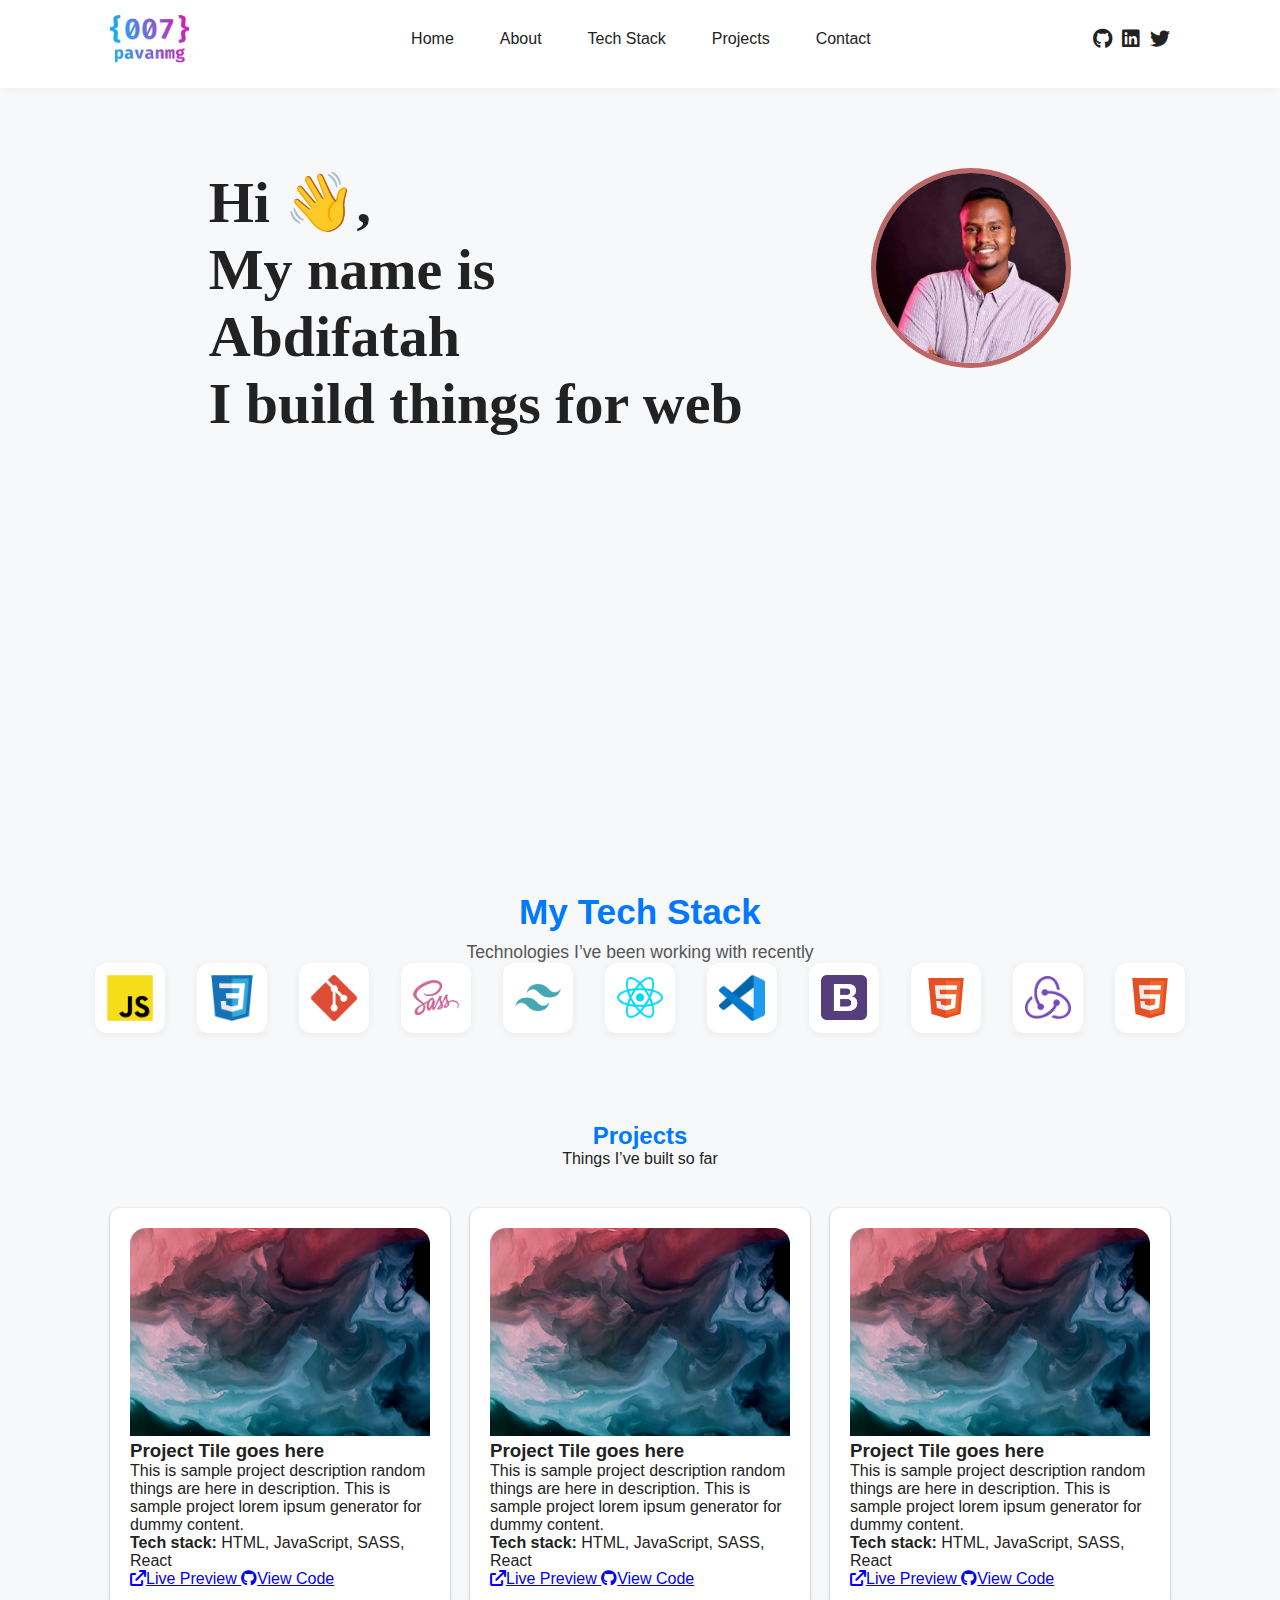
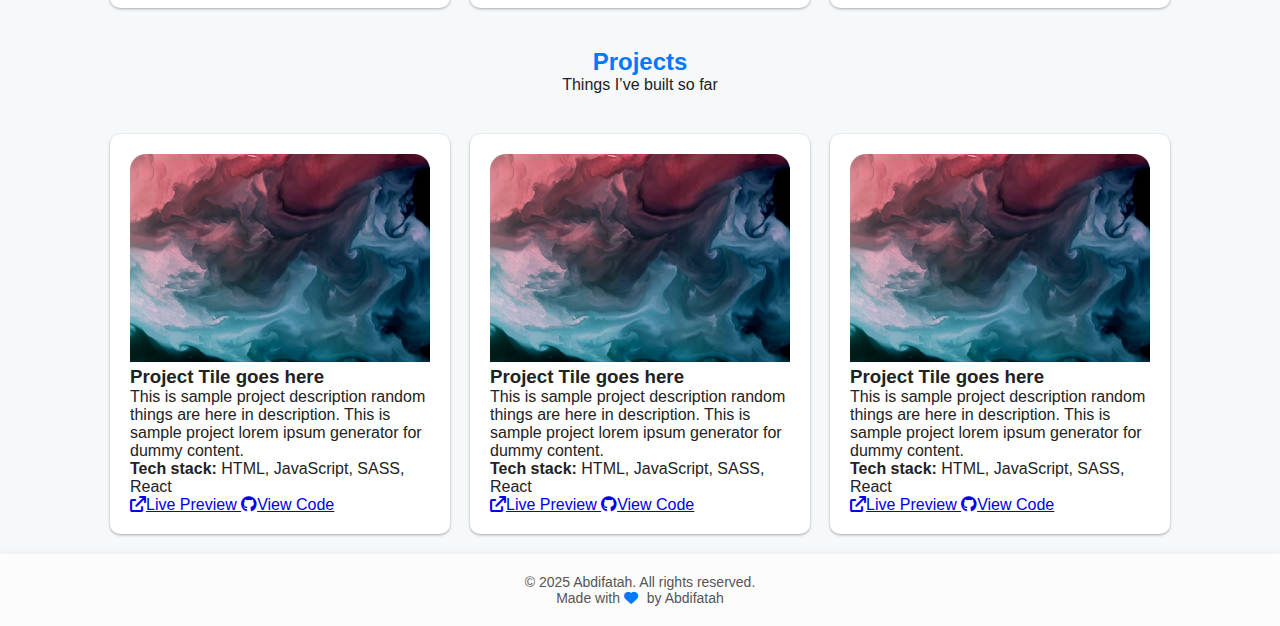
<file: index.html>
<!DOCTYPE html>
<html lang="en">
  <head>
    <meta charset="UTF-8" />
    <meta name="viewport" content="width=device-width, initial-scale=1.0" />
    <title>Abdifatah's portfolio</title>
    <link rel="stylesheet" href="style.css" />
    <link
      rel="stylesheet"
      href="https://cdnjs.cloudflare.com/ajax/libs/font-awesome/6.0.0-beta3/css/all.min.css"
    />
  </head>
  <style>
     body {
      font-family: 'Segoe UI', Arial, sans-serif;
      background: #f7f8fa;
      margin: 0;
      padding: 0;
      color: #222;
    }
    .container {
      max-width: 1100px;
      margin: auto;
      padding: 20px;
    }
    .header {
      text-align: center;
      margin-bottom: 40px;
    }
    .header h2 {
      color: #0078ff;
    }
    .projects-list {
      display: grid;
      grid-template-columns: repeat(auto-fill, minmax(300px, 1fr));
      gap: 20px;
    }
    .project {
      background-color: #fff;
      border-radius: 10px;
      box-shadow: rgba(60, 64, 67, 0.3) 0px 1px 3px,
        rgba(60, 64, 67, 0.15) 0px 1px 2px;
      padding: 20px;
    }
    .project img {
      width: 100%;
      height: auto;
    }
    .tech-stack-section {
      text-align: center;
      margin: 48px 0 24px 0;
      height: 200px;
      display: flex;
      flex-direction: column;
      align-items: center;
      justify-content: center;
    }
    .tech-stack-section h2 {
      font-size: 2.2rem;
      margin-bottom: 10px;
      color: #0078ff;
    }
    .tech-stack-section p {
      color: #555;
      font-size: 1.1rem;
    }
    .tech-stack-logos {
      display: flex;
      flex-wrap: wrap;
      justify-content: center;
      gap: 32px;
      margin-bottom: 32px;
    }
    .tech-stack-logos img {
      width: 70px;
      height: 70px;
      object-fit: contain;
      background: #fff;
      border-radius: 12px;
      box-shadow: 0 2px 8px rgba(0, 0, 0, 0.06);
      padding: 12px;
      transition: transform 0.2s;
    }
    .tech-stack-logos img:hover {
      transform: translateY(-6px) scale(1.08);
      box-shadow: 0 6px 18px rgba(0, 120, 255, 0.08);
    }
    @media (max-width: 700px) {
      nav {
        flex-direction: column;
        gap: 10px;
      }
      .tech-stack-logos {
        gap: 18px;
      }
    }
  </style>
  <body>
    <header>
      <nav>
        <img src="images/logo 1.png" alt="Logo" />
        <ul>
          <li><a href="index.html">Home</a></li>
          <li><a href="about.html">About</a></li>
          <li><a href="techstack.html">Tech Stack</a></li>
          <li><a href="projects.html">Projects</a></li>
          <li><a href="contact.html">Contact</a></li>
        </ul>
        <div class="social-icons">
          <a href="https://github.com/" target="_blank" aria-label="GitHub"
            ><i class="fab fa-github"></i
          ></a>
          <a href="https://linkedin.com/" target="_blank" aria-label="LinkedIn"
            ><i class="fab fa-linkedin"></i
          ></a>
          <a href="https://twitter.com/" target="_blank" aria-label="Twitter"
            ><i class="fab fa-twitter"></i
          ></a>
        </div>
      </nav>
    </header>
    <div class="hero-section">
      <h2 id="hero-text">
        Hi 👋,<br />
        My name is <br />Abdifatah<br />
        I build things for web
      </h2>
      <div><img src="images/profile.jpg" alt="" /></div>
    </div>
    <section class="tech-stack-section">
      <h2>My Tech Stack</h2>
      <p>Technologies I’ve been working with recently</p>

      <div class="tech-stack-logos">
        <img src="images/Frame-1.png" alt="Tech 1" />
        <img src="images/Frame-2.png" alt="Tech 2" />
        <img src="images/Frame-3.png" alt="Tech 3" />
        <img src="images/Frame-4.png" alt="Tech 4" />
        <img src="images/Frame-5.png" alt="Tech 5" />
        <img src="images/Frame-6.png" alt="Tech 6" />
        <img src="images/Frame-8.png" alt="Tech 7" />
        <img src="images/Frame-9.png" alt="Tech 8" />
        <img src="images/frame-10.svg" alt="Tech 9" />
        <img src="images/Frame-11.png" alt="Tech 10" />
        <img src="images/Farme-12.svg" alt="Tech 11" />

    
      </div>
    </section>
    <div class="container">
      <div class="header">
        <h2>Projects</h2>
        <p>Things I’ve built so far</p>
      </div>
      <div class="projects-list">
        <div class="project">
          <img src="images/Rectangle 4.png" alt="Project Image" />
          <h3>Project Tile goes here</h3>
          <p>
            This is sample project description random things are here in
            description. This is sample project lorem ipsum generator for dummy
            content.
          </p>
          <p><strong>Tech stack:</strong> HTML, JavaScript, SASS, React</p>
          <div>
            <a href="#" target="_blank">
              <i class="fa-solid fa-arrow-up-right-from-square"></i>Live Preview
            </a>
            <a href="#" target="_blank">
              <i class="fa-brands fa-github"></i>View Code
            </a>
          </div>
        </div>
        <div class="project">
          <img src="images/Rectangle 4.png" alt="Project Image" />
          <h3>Project Tile goes here</h3>
          <p>
            This is sample project description random things are here in
            description. This is sample project lorem ipsum generator for dummy
            content.
          </p>
          <p><strong>Tech stack:</strong> HTML, JavaScript, SASS, React</p>
          <div>
            <a href="#" target="_blank">
              <i class="fa-solid fa-arrow-up-right-from-square"></i>Live Preview
            </a>
            <a href="#" target="_blank">
              <i class="fa-brands fa-github"></i>View Code
            </a>
          </div>
        </div>
        <div class="project">
          <img src="images/Rectangle 4.png" alt="Project Image" />
          <h3>Project Tile goes here</h3>
          <p>
            This is sample project description random things are here in
            description. This is sample project lorem ipsum generator for dummy
            content.
          </p>
          <p><strong>Tech stack:</strong> HTML, JavaScript, SASS, React</p>
          <div>
            <a href="#" target="_blank">
              <i class="fa-solid fa-arrow-up-right-from-square"></i>Live Preview
            </a>
            <a href="#" target="_blank">
              <i class="fa-brands fa-github"></i>View Code
            </a>
          </div>
        </div>
      </div>
    </div>
    <div class="container">
      <div class="header">
        <h2>Projects</h2>
        <p>Things I’ve built so far</p>
      </div>
      <div class="projects-list">
        <div class="project">
          <img src="images/Rectangle 4.png" alt="Project Image" />
          <h3>Project Tile goes here</h3>
          <p>
            This is sample project description random things are here in
            description. This is sample project lorem ipsum generator for dummy
            content.
          </p>
          <p><strong>Tech stack:</strong> HTML, JavaScript, SASS, React</p>
          <div>
            <a href="#" target="_blank">
              <i class="fa-solid fa-arrow-up-right-from-square"></i>Live Preview
            </a>
            <a href="#" target="_blank">
              <i class="fa-brands fa-github"></i>View Code
            </a>
          </div>
        </div>
        <div class="project">
          <img src="images/Rectangle 4.png" alt="Project Image" />
          <h3>Project Tile goes here</h3>
          <p>
            This is sample project description random things are here in
            description. This is sample project lorem ipsum generator for dummy
            content.
          </p>
          <p><strong>Tech stack:</strong> HTML, JavaScript, SASS, React</p>
          <div>
            <a href="#" target="_blank">
              <i class="fa-solid fa-arrow-up-right-from-square"></i>Live Preview
            </a>
            <a href="#" target="_blank">
              <i class="fa-brands fa-github"></i>View Code
            </a>
          </div>
        </div>
        <div class="project">
          <img src="images/Rectangle 4.png" alt="Project Image" />
          <h3>Project Tile goes here</h3>
          <p>
            This is sample project description random things are here in
            description. This is sample project lorem ipsum generator for dummy
            content.
          </p>
          <p><strong>Tech stack:</strong> HTML, JavaScript, SASS, React</p>
          <div>
            <a href="#" target="_blank">
              <i class="fa-solid fa-arrow-up-right-from-square"></i>Live Preview
            </a>
            <a href="#" target="_blank">
              <i class="fa-brands fa-github"></i>View Code
            </a>
          </div>
        </div>
      </div>
    </div>
    <footer>
      <p>&copy; 2025 Abdifatah. All rights reserved.</p>
      <p>
        Made with <i class="fas fa-heart"></i> by Abdifatah
      </p>
  </body>
</html>
</file>
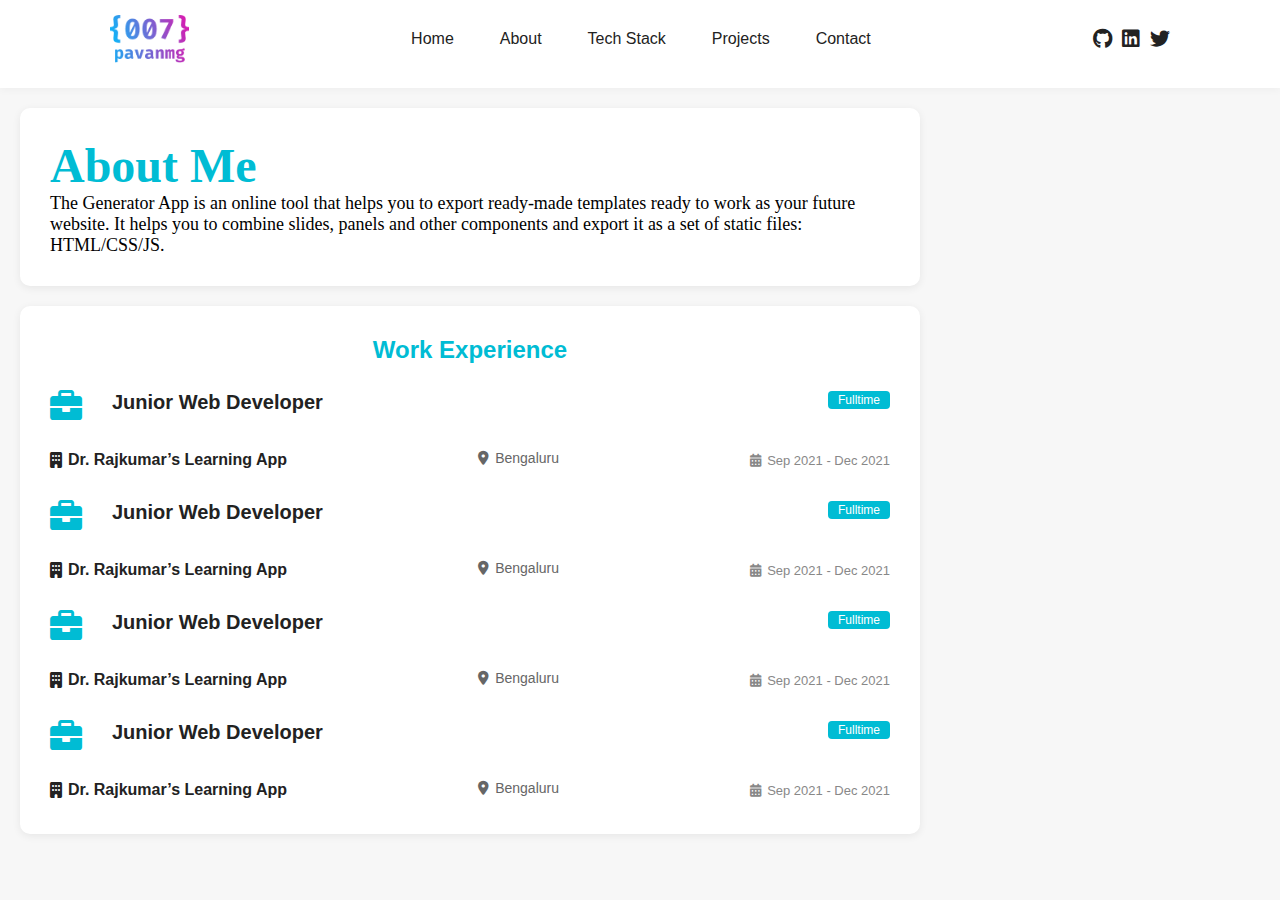
<file: about.html>
<!DOCTYPE html>
<html lang="en">
  <head>
    <meta charset="UTF-8" />
    <meta name="viewport" content="width=device-width, initial-scale=1.0" />
    <title>About me</title>
    <link rel="stylesheet" href="style.css" />
    <link
      rel="stylesheet"
      href="https://cdnjs.cloudflare.com/ajax/libs/font-awesome/6.0.0-beta3/css/all.min.css"
    />
    <style>
      body {
        font-family: Arial, sans-serif;
        margin: 0;
        background: #f7f7f7;
        color: #222;
      }

      .about-me {
        background: #fff;
        max-width: 900px;
        margin: 20px;
        padding: 30px;
        border-radius: 10px;
        box-shadow: 0 2px 8px rgba(0, 0, 0, 0.07);
        text-align: left;
      }
      .about-me h2 {
        margin-top: 0;
        color: #00bcd4;
      }
      .work-section {
        background: #fff;
        max-width: 900px;
        margin: 20px;
        padding: 30px;
        border-radius: 10px;
        box-shadow: 0 2px 8px rgba(0, 0, 0, 0.07);
      }
      .work-section h2 {
        color: #00bcd4;
        margin-top: 0;
        text-align: center;
      }
      .work-experience {
        display: flex;
        align-items: center;
        gap: 20px;

        padding: 20px 0;
      }
      .work-experience:last-child {
        border-bottom: none;
      }
      .work-icon {
        font-size: 32px;
        color: #00bcd4;
        margin-right: 10px;
        margin-top: 5px;
      }
      .work-details {
        display: flex;
        justify-content: space-between;
        flex-grow: 1;
        flex-direction: row;
      }
      .work-details h3 {
        margin: 0 0 5px 0;
        font-size: 20px;
      }
      .work-details .job-type {
        background: #00bcd4;
        color: #fff;
        border: none;
        border-radius: 4px;
        padding: 2px 10px;
        font-size: 12px;
        margin-bottom: 10px;
      }
      .work-details .company {
        font-weight: bold;
        margin: 5px 0;
        display: flex;
        align-items: center;
        gap: 6px;
      }
      .work-details .location {
        color: #666;
        font-size: 14px;
        margin-bottom: 4px;
        display: flex;
        align-items: center;
        gap: 6px;
      }
      .work-details .date {
        color: #888;
        font-size: 13px;
        display: flex;
        align-items: center;
        gap: 6px;
      }
      @media (max-width: 600px) {
        nav {
          flex-direction: column;
          align-items: flex-start;
        }
        .work-section,
        .about-me {
          padding: 15px;
        }
        .work-experience {
          flex-direction: column;
          gap: 10px;
        }
      }
    </style>
  </head>
  <body>
    <header>
      <nav>
        <img src="images/logo 1.png" alt="Logo" />
        <ul>
          <li><a href="home.html">Home</a></li>
          <li><a href="about.html">About</a></li>
          <li><a href="techstack.html">Tech Stack</a></li>
          <li><a href="projects.html">Projects</a></li>
          <li><a href="contact.html">Contact</a></li>
        </ul>
        <div class="social-icons">
          <a href="https://github.com/" target="_blank" aria-label="GitHub"
            ><i class="fab fa-github"></i
          ></a>
          <a href="https://linkedin.com/" target="_blank" aria-label="LinkedIn"
            ><i class="fab fa-linkedin"></i
          ></a>
          <a href="https://twitter.com/" target="_blank" aria-label="Twitter"
            ><i class="fab fa-twitter"></i
          ></a>
        </div>
      </nav>
    </header>
    <div class="about-me">
      <h2>About Me</h2>
      <p>
        The Generator App is an online tool that helps you to export ready-made
        templates ready to work as your future website. It helps you to combine
        slides, panels and other components and export it as a set of static
        files: HTML/CSS/JS.
      </p>
    </div>

    <div class="work-section">
      <h2>Work Experience</h2>
      <div class="work-experience">
        <span class="work-icon"><i class="fas fa-briefcase"></i></span>
        <div class="work-details">
          <h3>Junior Web Developer</h3>
          <button class="job-type">Fulltime</button>
        </div>
      </div>
      <div class="work-details">
        <div class="company">
          <i class="fas fa-building"></i> Dr. Rajkumar’s Learning App
        </div>
        <div class="location">
          <i class="fas fa-map-marker-alt"></i> Bengaluru
        </div>
        <div class="date">
          <i class="fas fa-calendar-alt"></i> Sep 2021 - Dec 2021
        </div>
      </div>
      <div class="work-experience">
        <span class="work-icon"><i class="fas fa-briefcase"></i></span>
        <div class="work-details">
          <h3>Junior Web Developer</h3>
          <button class="job-type">Fulltime</button>
        </div>
      </div>
      <div class="work-details">
        <div class="company">
          <i class="fas fa-building"></i> Dr. Rajkumar’s Learning App
        </div>
        <div class="location">
          <i class="fas fa-map-marker-alt"></i> Bengaluru
        </div>
        <div class="date">
          <i class="fas fa-calendar-alt"></i> Sep 2021 - Dec 2021
        </div>
      </div>
      <div class="work-experience">
        <span class="work-icon"><i class="fas fa-briefcase"></i></span>
        <div class="work-details">
          <h3>Junior Web Developer</h3>
          <button class="job-type">Fulltime</button>
        </div>
      </div>
      <div class="work-details">
        <div class="company">
          <i class="fas fa-building"></i> Dr. Rajkumar’s Learning App
        </div>
        <div class="location">
          <i class="fas fa-map-marker-alt"></i> Bengaluru
        </div>
        <div class="date">
          <i class="fas fa-calendar-alt"></i> Sep 2021 - Dec 2021
        </div>
      </div>
      <div class="work-experience">
        <span class="work-icon"><i class="fas fa-briefcase"></i></span>
        <div class="work-details">
          <h3>Junior Web Developer</h3>
          <button class="job-type">Fulltime</button>
        </div>
      </div>
      <div class="work-details">
        <div class="company">
          <i class="fas fa-building"></i> Dr. Rajkumar’s Learning App
        </div>
        <div class="location">
          <i class="fas fa-map-marker-alt"></i> Bengaluru
        </div>
        <div class="date">
          <i class="fas fa-calendar-alt"></i> Sep 2021 - Dec 2021
        </div>
      </div>
    </div>
  </body>
</html>
</file>
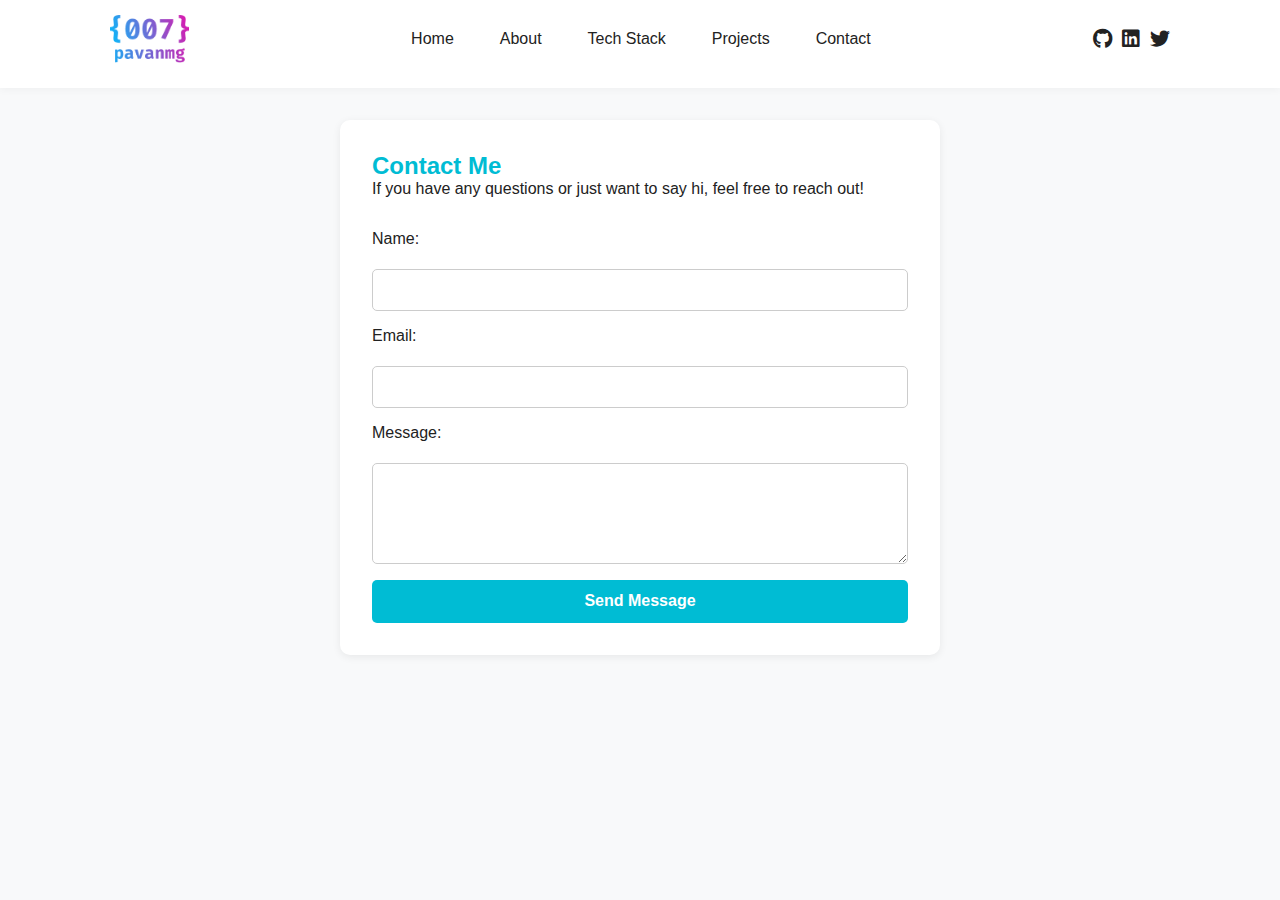
<file: contact.html>
<!DOCTYPE html>
<html lang="en">
  <head>
    <meta charset="UTF-8" />
    <meta name="viewport" content="width=device-width, initial-scale=1.0" />
    <title>Contact | Portfolio</title>
    <link rel="stylesheet" href="style.css" />
    <link
      rel="stylesheet"
      href="https://cdnjs.cloudflare.com/ajax/libs/font-awesome/6.4.2/css/all.min.css"
    />
    <style>
      body {
        font-family: Arial, sans-serif;
        margin: 0;
        background: #f8f9fa;
        color: #222;
      }

      main {
        max-width: 600px;
        margin: 2rem auto;
        background: #fff;
        padding: 2rem;
        border-radius: 10px;
        box-shadow: 0 2px 8px rgba(0, 0, 0, 0.07);
      }
      .contact-section h2 {
        margin-top: 0;
        color: #00bcd4;
      }
      .contact-section p {
        margin-bottom: 2rem;
      }
      form {
        display: flex;
        flex-direction: column;
        gap: 1rem;
      }
      label {
        font-weight: 500;
        margin-bottom: 0.3rem;
      }
      input,
      textarea {
        padding: 0.7rem;
        border: 1px solid #ccc;
        border-radius: 5px;
        font-size: 1rem;
        resize: vertical;
      }
      button[type='submit'] {
        background: #00bcd4;
        color: #fff;
        border: none;
        padding: 0.8rem 1.5rem;
        border-radius: 5px;
        font-size: 1rem;
        font-weight: 600;
        cursor: pointer;
        transition: background 0.2s;
      }
      button[type='submit']:hover {
        background: #0097a7;
      }
      @media (max-width: 700px) {
        nav {
          flex-direction: column;
          gap: 1rem;
        }
        main {
          margin: 1rem;
          padding: 1rem;
        }
      }
    </style>
  </head>
  <body>
    <header>
      <nav>
        <img src="images/logo 1.png" alt="Logo" />
        <ul>
          <li><a href="index.html">Home</a></li>
          <li><a href="about.html">About</a></li>
          <li><a href="techstack.html">Tech Stack</a></li>
          <li><a href="projects.html">Projects</a></li>
          <li><a href="contact.html">Contact</a></li>
        </ul>
        <div class="social-icons">
          <a href="https://github.com/" target="_blank" aria-label="GitHub">
            <i class="fab fa-github"></i>
          </a>
          <a href="https://linkedin.com/" target="_blank" aria-label="LinkedIn">
            <i class="fab fa-linkedin"></i>
          </a>
          <a href="https://twitter.com/" target="_blank" aria-label="Twitter">
            <i class="fab fa-twitter"></i>
          </a>
        </div>
      </nav>
    </header>

    <main>
      <section class="contact-section">
        <h2>Contact Me</h2>
        <p>
          If you have any questions or just want to say hi, feel free to reach
          out!
        </p>
        <form action="#" method="post">
          <label for="name">Name:</label>
          <input type="text" id="name" name="name" required />

          <label for="email">Email:</label>
          <input type="email" id="email" name="email" required />

          <label for="message">Message:</label>
          <textarea id="message" name="message" rows="4" required></textarea>

          <button type="submit">Send Message</button>
        </form>
      </section>
    </main>
  </body>
</html>
</file>
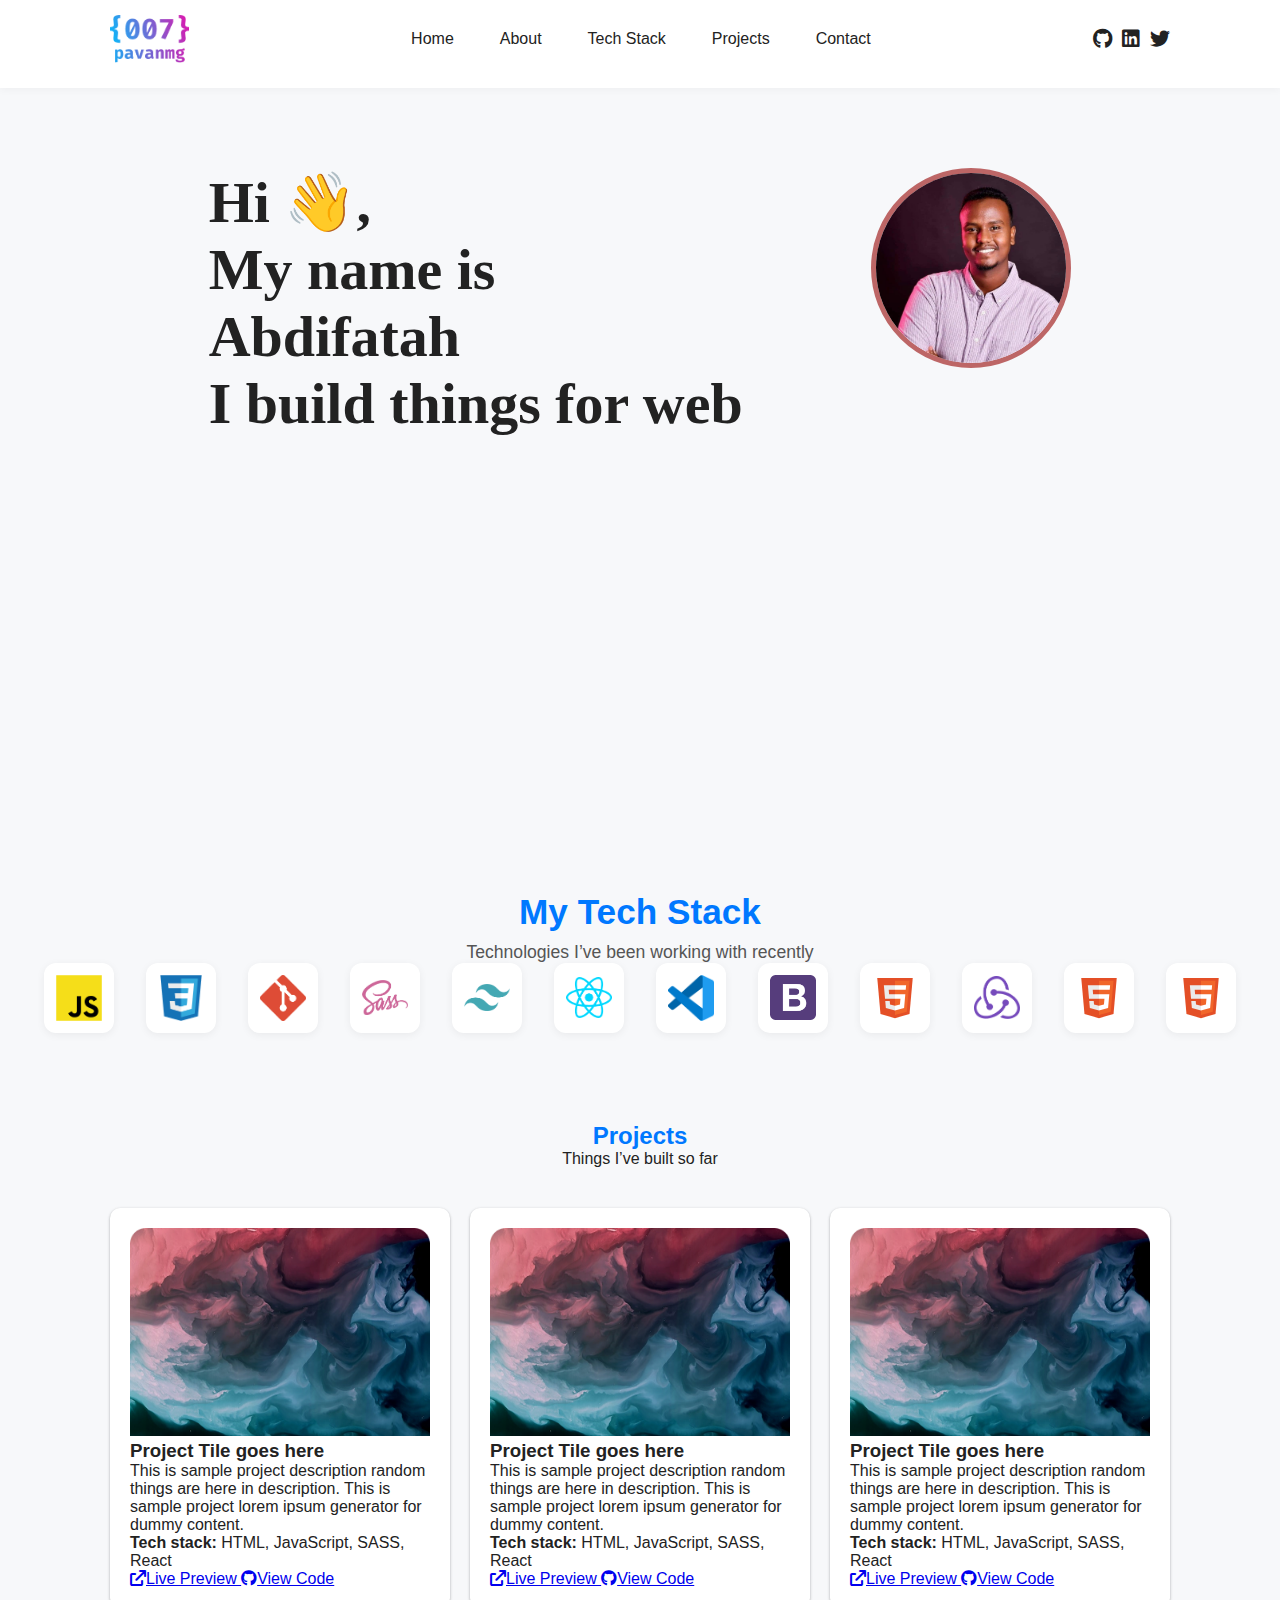
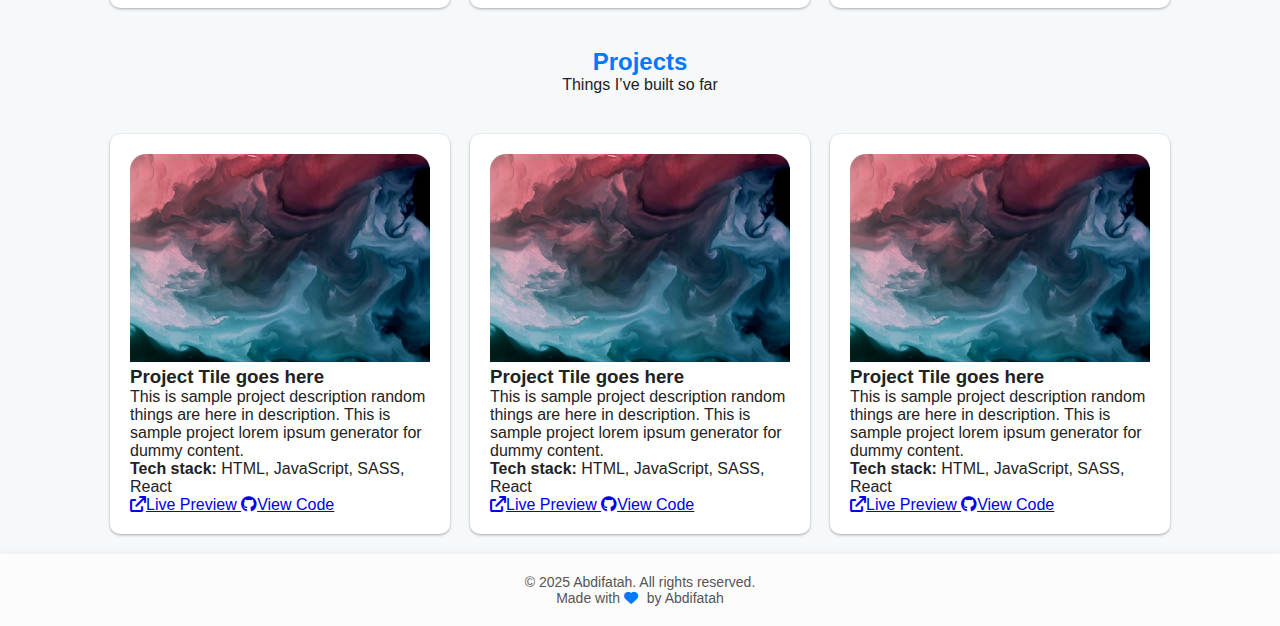
<file: home.html>
<!DOCTYPE html>
<html lang="en">
  <head>
    <meta charset="UTF-8" />
    <meta name="viewport" content="width=device-width, initial-scale=1.0" />
    <title>Abdifatah's portfolio</title>
    <link rel="stylesheet" href="style.css" />
    <link
      rel="stylesheet"
      href="https://cdnjs.cloudflare.com/ajax/libs/font-awesome/6.0.0-beta3/css/all.min.css"
    />
  </head>
  <style>
     body {
      font-family: 'Segoe UI', Arial, sans-serif;
      background: #f7f8fa;
      margin: 0;
      padding: 0;
      color: #222;
    }
    .container {
      max-width: 1100px;
      margin: auto;
      padding: 20px;
    }
    .header {
      text-align: center;
      margin-bottom: 40px;
    }
    .header h2 {
      color: #0078ff;
    }
    .projects-list {
      display: grid;
      grid-template-columns: repeat(auto-fill, minmax(300px, 1fr));
      gap: 20px;
    }
    .project {
      background-color: #fff;
      border-radius: 10px;
      box-shadow: rgba(60, 64, 67, 0.3) 0px 1px 3px,
        rgba(60, 64, 67, 0.15) 0px 1px 2px;
      padding: 20px;
    }
    .project img {
      width: 100%;
      height: auto;
    }
    .tech-stack-section {
      text-align: center;
      margin: 48px 0 24px 0;
      height: 200px;
      display: flex;
      flex-direction: column;
      align-items: center;
      justify-content: center;
    }
    .tech-stack-section h2 {
      font-size: 2.2rem;
      margin-bottom: 10px;
      color: #0078ff;
    }
    .tech-stack-section p {
      color: #555;
      font-size: 1.1rem;
    }
    .tech-stack-logos {
      display: flex;
      flex-wrap: wrap;
      justify-content: center;
      gap: 32px;
      margin-bottom: 32px;
    }
    .tech-stack-logos img {
      width: 70px;
      height: 70px;
      object-fit: contain;
      background: #fff;
      border-radius: 12px;
      box-shadow: 0 2px 8px rgba(0, 0, 0, 0.06);
      padding: 12px;
      transition: transform 0.2s;
    }
    .tech-stack-logos img:hover {
      transform: translateY(-6px) scale(1.08);
      box-shadow: 0 6px 18px rgba(0, 120, 255, 0.08);
    }
    @media (max-width: 700px) {
      nav {
        flex-direction: column;
        gap: 10px;
      }
      .tech-stack-logos {
        gap: 18px;
      }
    }
  </style>
  <body>
    <header>
      <nav>
        <img src="logo 1.png" alt="Logo" />
        <ul>
          <li><a href="home.html">Home</a></li>
          <li><a href="about.html">About</a></li>
          <li><a href="techstack.html">Tech Stack</a></li>
          <li><a href="projects.html">Projects</a></li>
          <li><a href="contact.html">Contact</a></li>
        </ul>
        <div class="social-icons">
          <a href="https://github.com/" target="_blank" aria-label="GitHub"
            ><i class="fab fa-github"></i
          ></a>
          <a href="https://linkedin.com/" target="_blank" aria-label="LinkedIn"
            ><i class="fab fa-linkedin"></i
          ></a>
          <a href="https://twitter.com/" target="_blank" aria-label="Twitter"
            ><i class="fab fa-twitter"></i
          ></a>
        </div>
      </nav>
    </header>
    <div class="hero-section">
      <h2 id="hero-text">
        Hi 👋,<br />
        My name is <br />Abdifatah<br />
        I build things for web
      </h2>
      <div><img src="profile.jpg" alt="" /></div>
    </div>
    <section class="tech-stack-section">
      <h2>My Tech Stack</h2>
      <p>Technologies I’ve been working with recently</p>

      <div class="tech-stack-logos">
        <img src="Frame-1.png" alt="Tech 1" />
        <img src="Frame-2.png" alt="Tech 2" />
        <img src="Frame-3.png" alt="Tech 3" />
        <img src="Frame-4.png" alt="Tech 4" />
        <img src="Frame-5.png" alt="Tech 5" />
        <img src="Frame-6.png" alt="Tech 6" />
        <img src="Frame-8.png" alt="Tech 7" />
        <img src="Frame-9.png" alt="Tech 8" />
        <img src="frame-10.svg" alt="Tech 9" />
        <img src="Frame-11.png" alt="Tech 10" />
        <img src="Farme-12.svg" alt="Tech 11" />
        <img src="Farme-12.svg" alt="Tech 12" />
      </div>
    </section>
    <div class="container">
      <div class="header">
        <h2>Projects</h2>
        <p>Things I’ve built so far</p>
      </div>
      <div class="projects-list">
        <div class="project">
          <img src="Rectangle 4.png" alt="Project Image" />
          <h3>Project Tile goes here</h3>
          <p>
            This is sample project description random things are here in
            description. This is sample project lorem ipsum generator for dummy
            content.
          </p>
          <p><strong>Tech stack:</strong> HTML, JavaScript, SASS, React</p>
          <div>
            <a href="#" target="_blank">
              <i class="fa-solid fa-arrow-up-right-from-square"></i>Live Preview
            </a>
            <a href="#" target="_blank">
              <i class="fa-brands fa-github"></i>View Code
            </a>
          </div>
        </div>
        <div class="project">
          <img src="Rectangle 4.png" alt="Project Image" />
          <h3>Project Tile goes here</h3>
          <p>
            This is sample project description random things are here in
            description. This is sample project lorem ipsum generator for dummy
            content.
          </p>
          <p><strong>Tech stack:</strong> HTML, JavaScript, SASS, React</p>
          <div>
            <a href="#" target="_blank">
              <i class="fa-solid fa-arrow-up-right-from-square"></i>Live Preview
            </a>
            <a href="#" target="_blank">
              <i class="fa-brands fa-github"></i>View Code
            </a>
          </div>
        </div>
        <div class="project">
          <img src="Rectangle 4.png" alt="Project Image" />
          <h3>Project Tile goes here</h3>
          <p>
            This is sample project description random things are here in
            description. This is sample project lorem ipsum generator for dummy
            content.
          </p>
          <p><strong>Tech stack:</strong> HTML, JavaScript, SASS, React</p>
          <div>
            <a href="#" target="_blank">
              <i class="fa-solid fa-arrow-up-right-from-square"></i>Live Preview
            </a>
            <a href="#" target="_blank">
              <i class="fa-brands fa-github"></i>View Code
            </a>
          </div>
        </div>
      </div>
    </div>
    <div class="container">
      <div class="header">
        <h2>Projects</h2>
        <p>Things I’ve built so far</p>
      </div>
      <div class="projects-list">
        <div class="project">
          <img src="Rectangle 4.png" alt="Project Image" />
          <h3>Project Tile goes here</h3>
          <p>
            This is sample project description random things are here in
            description. This is sample project lorem ipsum generator for dummy
            content.
          </p>
          <p><strong>Tech stack:</strong> HTML, JavaScript, SASS, React</p>
          <div>
            <a href="#" target="_blank">
              <i class="fa-solid fa-arrow-up-right-from-square"></i>Live Preview
            </a>
            <a href="#" target="_blank">
              <i class="fa-brands fa-github"></i>View Code
            </a>
          </div>
        </div>
        <div class="project">
          <img src="Rectangle 4.png" alt="Project Image" />
          <h3>Project Tile goes here</h3>
          <p>
            This is sample project description random things are here in
            description. This is sample project lorem ipsum generator for dummy
            content.
          </p>
          <p><strong>Tech stack:</strong> HTML, JavaScript, SASS, React</p>
          <div>
            <a href="#" target="_blank">
              <i class="fa-solid fa-arrow-up-right-from-square"></i>Live Preview
            </a>
            <a href="#" target="_blank">
              <i class="fa-brands fa-github"></i>View Code
            </a>
          </div>
        </div>
        <div class="project">
          <img src="Rectangle 4.png" alt="Project Image" />
          <h3>Project Tile goes here</h3>
          <p>
            This is sample project description random things are here in
            description. This is sample project lorem ipsum generator for dummy
            content.
          </p>
          <p><strong>Tech stack:</strong> HTML, JavaScript, SASS, React</p>
          <div>
            <a href="#" target="_blank">
              <i class="fa-solid fa-arrow-up-right-from-square"></i>Live Preview
            </a>
            <a href="#" target="_blank">
              <i class="fa-brands fa-github"></i>View Code
            </a>
          </div>
        </div>
      </div>
    </div>
    <footer>
      <p>&copy; 2025 Abdifatah. All rights reserved.</p>
      <p>
        Made with <i class="fas fa-heart"></i> by Abdifatah
      </p>
  </body>
</html>
</file>
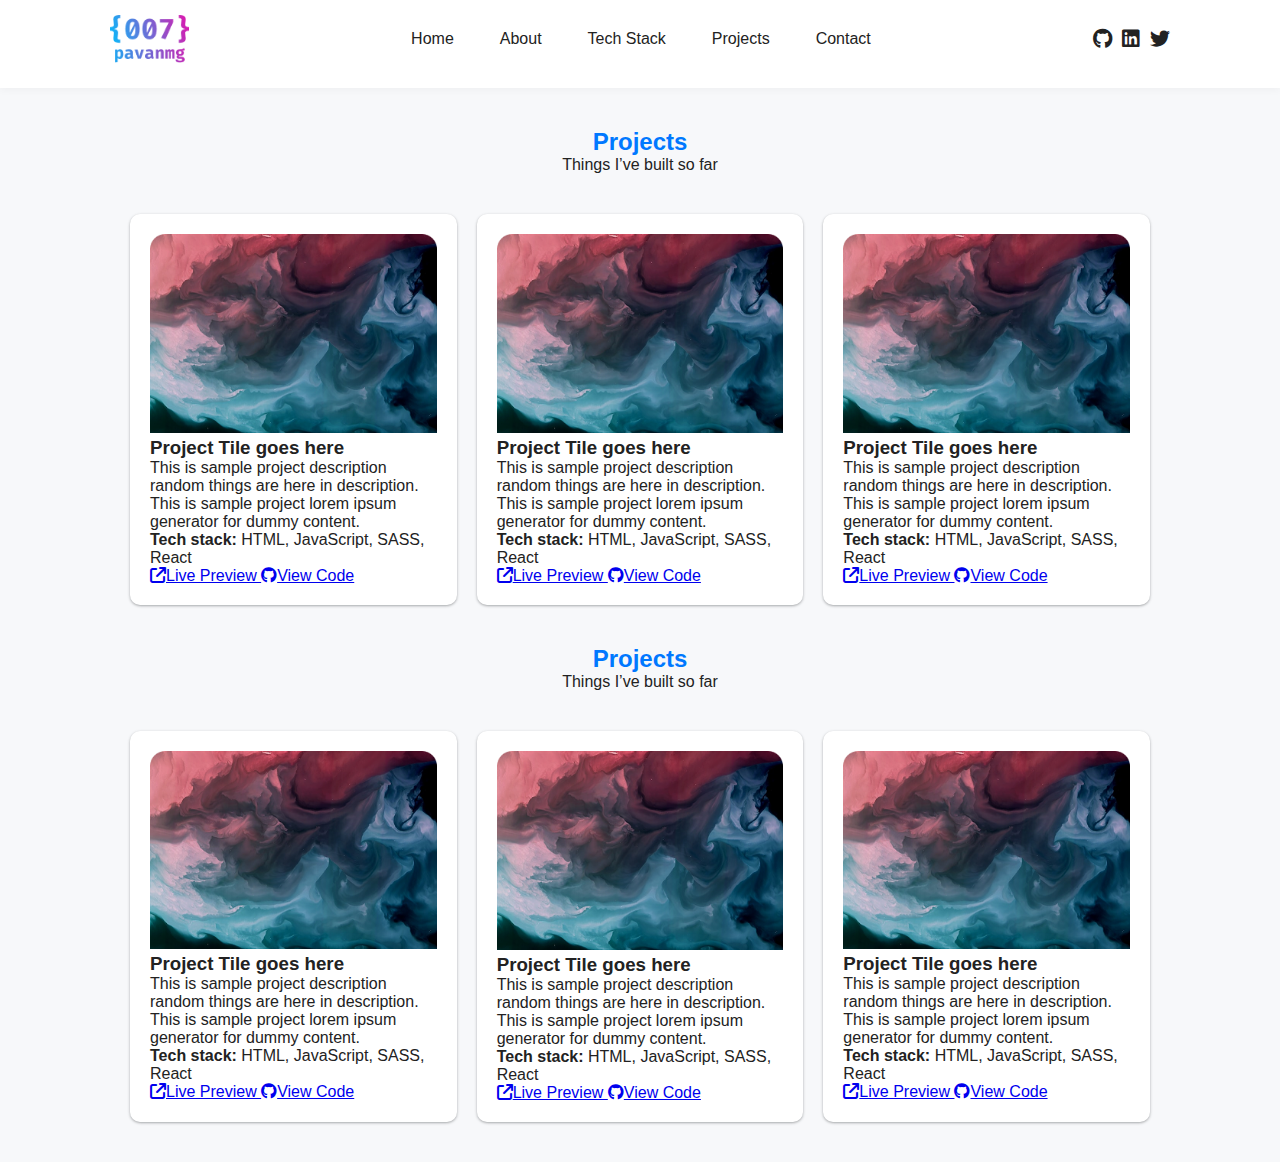
<file: projects.html>
<!DOCTYPE html>
<html lang="en">
  <head>
    <meta charset="UTF-8" />
    <meta name="viewport" content="width=device-width, initial-scale=1.0" />
    <title>Projects</title>
    <link rel="stylesheet" href="style.css" />
    <!-- Font Awesome CDN for icons -->
    <link
      rel="stylesheet"
      href="https://cdnjs.cloudflare.com/ajax/libs/font-awesome/6.4.2/css/all.min.css"
    />
  </head>
  <style>
    body {
      font-family: 'Segoe UI', Arial, sans-serif;
      background: #f7f8fa;
      margin: 0;
      padding: 0;
      color: #222;
    }
    .container {
      max-width: 1100px;
      margin: auto;
      padding: 20px;
    }
    .header {
      text-align: center;
      margin-bottom: 40px;
    }
    .header h2 {
      color: #0078ff;
    }
    .projects-list {
      display: grid;
      grid-template-columns: repeat(auto-fill, minmax(300px, 1fr));
      gap: 20px;
    }
    .project {
      background-color: #fff;
      border-radius: 10px;
      box-shadow: rgba(60, 64, 67, 0.3) 0px 1px 3px,
        rgba(60, 64, 67, 0.15) 0px 1px 2px;
      padding: 20px;
    }
    .project img {
      width: 100%;
      height: auto;
    }
  </style>
  <body>
    <header>
      <nav>
        <img src="images/logo 1.png" alt="Logo" />
        <ul>
          <li><a href="index.html">Home</a></li>
          <li><a href="about.html">About</a></li>
          <li><a href="techstack.html">Tech Stack</a></li>
          <li><a href="projects.html">Projects</a></li>
          <li><a href="contact.html">Contact</a></li>
        </ul>
        <div class="social-icons">
          <a href="https://github.com/" target="_blank" aria-label="GitHub"
            ><i class="fab fa-github"></i
          ></a>
          <a href="https://linkedin.com/" target="_blank" aria-label="LinkedIn"
            ><i class="fab fa-linkedin"></i
          ></a>
          <a href="https://twitter.com/" target="_blank" aria-label="Twitter"
            ><i class="fab fa-twitter"></i
          ></a>
        </div>
      </nav>
    </header>
    <div class="container">
         <div class="container">
      <div class="header">
        <h2>Projects</h2>
        <p>Things I’ve built so far</p>
      </div>
      <div class="projects-list">
        <div class="project">
          <img src="images/Rectangle 4.png" alt="Project Image" />
          <h3>Project Tile goes here</h3>
          <p>
            This is sample project description random things are here in
            description. This is sample project lorem ipsum generator for dummy
            content.
          </p>
          <p><strong>Tech stack:</strong> HTML, JavaScript, SASS, React</p>
          <div>
            <a href="#" target="_blank">
              <i class="fa-solid fa-arrow-up-right-from-square"></i>Live Preview
            </a>
            <a href="#" target="_blank">
              <i class="fa-brands fa-github"></i>View Code
            </a>
          </div>
        </div>
        <div class="project">
          <img src="images/Rectangle 4.png" alt="Project Image" />
          <h3>Project Tile goes here</h3>
          <p>
            This is sample project description random things are here in
            description. This is sample project lorem ipsum generator for dummy
            content.
          </p>
          <p><strong>Tech stack:</strong> HTML, JavaScript, SASS, React</p>
          <div>
            <a href="#" target="_blank">
              <i class="fa-solid fa-arrow-up-right-from-square"></i>Live Preview
            </a>
            <a href="#" target="_blank">
              <i class="fa-brands fa-github"></i>View Code
            </a>
          </div>
        </div>
        <div class="project">
          <img src="images/Rectangle 4.png" alt="Project Image" />
          <h3>Project Tile goes here</h3>
          <p>
            This is sample project description random things are here in
            description. This is sample project lorem ipsum generator for dummy
            content.
          </p>
          <p><strong>Tech stack:</strong> HTML, JavaScript, SASS, React</p>
          <div>
            <a href="#" target="_blank">
              <i class="fa-solid fa-arrow-up-right-from-square"></i>Live Preview
            </a>
            <a href="#" target="_blank">
              <i class="fa-brands fa-github"></i>View Code
            </a>
          </div>
        </div>
      </div>
    </div>
    <div class="container">
      <div class="header">
        <h2>Projects</h2>
        <p>Things I’ve built so far</p>
      </div>
      <div class="projects-list">
        <div class="project">
          <img src="images/Rectangle 4.png" alt="Project Image" />
          <h3>Project Tile goes here</h3>
          <p>
            This is sample project description random things are here in
            description. This is sample project lorem ipsum generator for dummy
            content.
          </p>
          <p><strong>Tech stack:</strong> HTML, JavaScript, SASS, React</p>
          <div>
            <a href="#" target="_blank">
              <i class="fa-solid fa-arrow-up-right-from-square"></i>Live Preview
            </a>
            <a href="#" target="_blank">
              <i class="fa-brands fa-github"></i>View Code
            </a>
          </div>
        </div>
        <div class="project">
          <img src="images/Rectangle 4.png" alt="Project Image" />
          <h3>Project Tile goes here</h3>
          <p>
            This is sample project description random things are here in
            description. This is sample project lorem ipsum generator for dummy
            content.
          </p>
          <p><strong>Tech stack:</strong> HTML, JavaScript, SASS, React</p>
          <div>
            <a href="#" target="_blank">
              <i class="fa-solid fa-arrow-up-right-from-square"></i>Live Preview
            </a>
            <a href="#" target="_blank">
              <i class="fa-brands fa-github"></i>View Code
            </a>
          </div>
        </div>
        <div class="project">
          <img src="images/Rectangle 4.png" alt="Project Image" />
          <h3>Project Tile goes here</h3>
          <p>
            This is sample project description random things are here in
            description. This is sample project lorem ipsum generator for dummy
            content.
          </p>
          <p><strong>Tech stack:</strong> HTML, JavaScript, SASS, React</p>
          <div>
            <a href="#" target="_blank">
              <i class="fa-solid fa-arrow-up-right-from-square"></i>Live Preview
            </a>
            <a href="#" target="_blank">
              <i class="fa-brands fa-github"></i>View Code
            </a>
          </div>
        </div>
      </div>
    </div>
  </body>
</html>
</file>
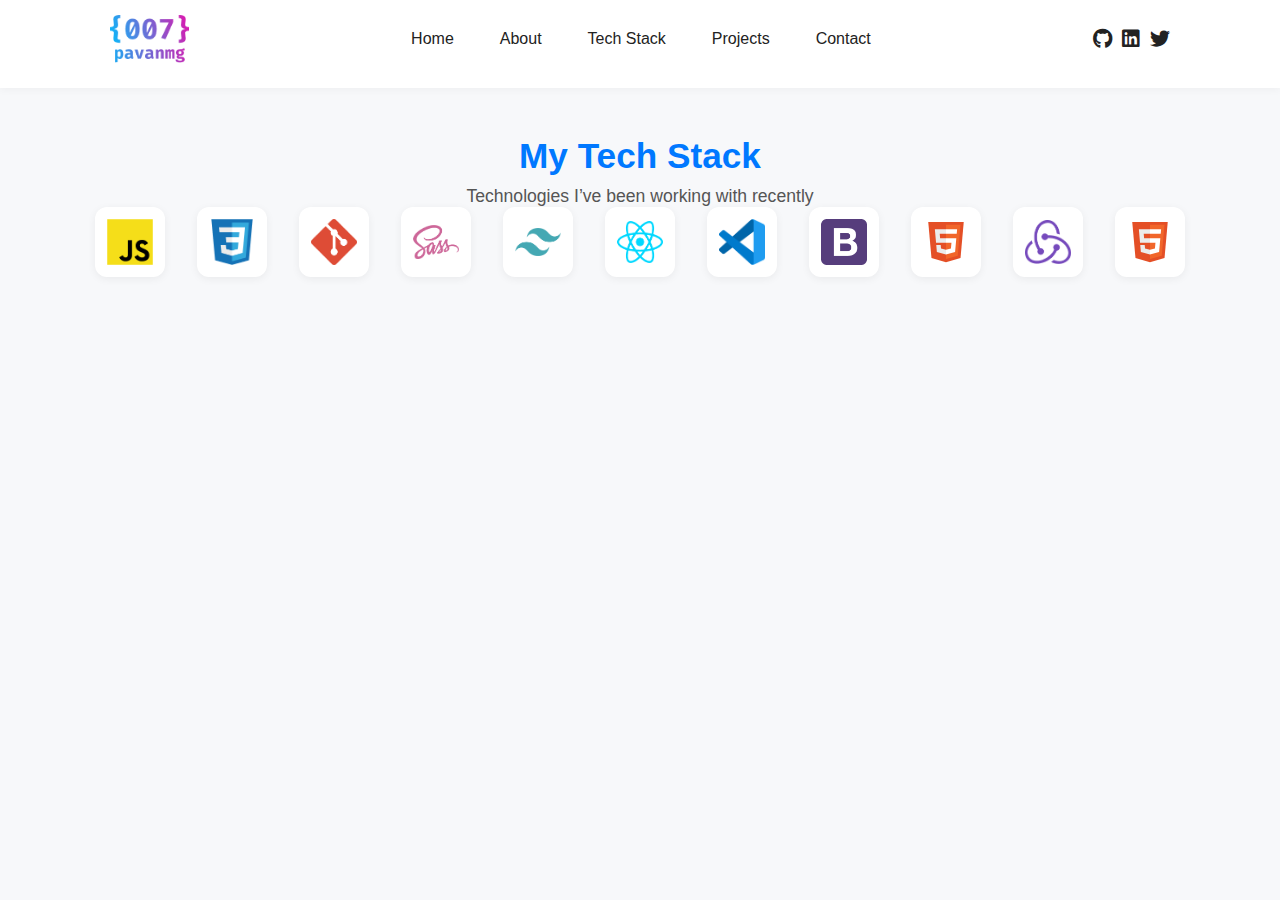
<file: techstack.html>
<!DOCTYPE html>
<html lang="en">
  <head>
    <meta charset="UTF-8" />
    <meta name="viewport" content="width=device-width, initial-scale=1.0" />
    <title>Tech Stack</title>
    <link rel="stylesheet" href="style.css" />
   <link
      rel="stylesheet"
      href="https://cdnjs.cloudflare.com/ajax/libs/font-awesome/6.4.2/css/all.min.css"
    />
    </head>
    <style>
      
      .tech-stack-section {
        text-align: center;
        margin: 48px 0 24px 0;
      }
      .tech-stack-section h2 {
        font-size: 2.2rem;
        margin-bottom: 10px;
        color: #0078ff;
      }
      .tech-stack-section p {
        color: #555;
        font-size: 1.1rem;
      }
      .tech-stack-logos {
        display: flex;
        flex-wrap: wrap;
        justify-content: center;
        gap: 32px;
        margin-bottom: 32px;
      }
      .tech-stack-logos img {
        width: 70px;
        height: 70px;
        object-fit: contain;
        background: #fff;
        border-radius: 12px;
        box-shadow: 0 2px 8px rgba(0, 0, 0, 0.06);
        padding: 12px;
        transition: transform 0.2s;
      }
      .tech-stack-logos img:hover {
        transform: translateY(-6px) scale(1.08);
        box-shadow: 0 6px 18px rgba(0, 120, 255, 0.08);
      }
      @media (max-width: 700px) {
        nav {
          flex-direction: column;
          gap: 10px;
        }
        .tech-stack-logos {
          gap: 18px;
        }
      }
    </style>
  </head>
  <body>
   <header>
      <nav>
        <img src="images/logo 1.png" alt="Logo" />
        <ul>
          <li><a href="index.html">Home</a></li>
          <li><a href="about.html">About</a></li>
          <li><a href="techstack.html">Tech Stack</a></li>
          <li><a href="projects.html">Projects</a></li>
          <li><a href="contact.html">Contact</a></li>
        </ul>
        <div class="social-icons">
          <a href="https://github.com/" target="_blank" aria-label="GitHub"
            ><i class="fab fa-github"></i
          ></a>
          <a href="https://linkedin.com/" target="_blank" aria-label="LinkedIn"
            ><i class="fab fa-linkedin"></i
          ></a>
          <a href="https://twitter.com/" target="_blank" aria-label="Twitter"
            ><i class="fab fa-twitter"></i
          ></a>
        </div>
      </nav>
    </header>
    <section class="tech-stack-section">
      <h2>My Tech Stack</h2>
      <p>Technologies I’ve been working with recently</p>

      <div class="tech-stack-logos">
        <img src="images/Frame-1.png" alt="Tech 1" />
        <img src="images/Frame-2.png" alt="Tech 2" />
        <img src="images/Frame-3.png" alt="Tech 3" />
        <img src="images/Frame-4.png" alt="Tech 4" />
        <img src="images/Frame-5.png" alt="Tech 5" />
        <img src="images/Frame-6.png" alt="Tech 6" />
        <img src="images/Frame-8.png" alt="Tech 7" />
        <img src="images/Frame-9.png" alt="Tech 8" />
        <img src="images/frame-10.svg" alt="Tech 9" />
        <img src="images/Frame-11.png" alt="Tech 10" />
        <img src="images/Farme-12.svg" alt="Tech 11" />

    
      </div>
    </section>
  </body>
</html>
</file>
<file: style.css>
* {
  margin: 0;
  padding: 0;
  box-sizing: border-box;
}

body {
  font-family: 'Segoe UI', Arial, sans-serif;
  background: #f7f8fa;
  margin: 0;
  padding: 0;
  color: #222;
}
header {
  background: #fff;
  box-shadow: 0 2px 8px rgba(0, 0, 0, 0.04);
  padding: 0 0 10px 0;
}
nav {
  display: flex;
  align-items: center;
  justify-content: space-between;
  max-width: 1100px;
  margin: 0 auto;
  padding: 15px 20px;
}
nav img {
  height: 48px;
}
nav ul {
  display: flex;
  align-items: center;
  list-style: none;
  margin: 0;
  padding: 0;
  gap: 18px;
}
nav ul li {
  margin: 0;
}
nav ul a {
  text-decoration: none;
  color: #222;
  font-weight: 500;
  padding: 8px 14px;
  border-radius: 6px;
  transition: background 0.2s, color 0.2s;
}
nav ul a:hover {
  background: #e6e8ec;
  color: #0078ff;
}
nav ul a.active {
  background: #0078ff;
  color: #fff;
}
nav ul a.active:hover {
  background: #005bb5;
  color: #fff;
}
.social-icons {
  display: flex;
  align-items: center;
  gap: 10px;
}
.social-icons a {
  text-decoration: none;
  color: #222;
  font-size: 20px;
  transition: color 0.2s;
}
.hero-section {
  margin: 80px;
  display: flex;
  justify-content: space-evenly;
  height: 70vh;
}

.hero-section img {
  align-items: center;
  width: 200px;
  height: 200px;
  border-radius: 50%;
}

.hero-section img {
  border: 5px solid #bd6666;
}

#hero-text {
  font-family: 'Poppins';
  font-size: 58px;
  font-weight: bold;
}

.work-experince {
  background-color: #e06969;
  align-items: center;
  width: 620px;
  height: 70px;
}

.work-section {
  margin: 30px;
}
.work-experince-one {
  margin: 0px 20px;
  background-color: #f6e7e7;
}

.work-section h2 {
  text-align: left;
}
#work-experince-one {
  display: flex;
  justify-content: space-between;
}
.about-me {
  width: 900px;
  margin: 50px;
}
.about-me h2 {
  font-family: 'poppins';
  font-size: 48px;
  font-weight: bold;
  color: #42446e;
}
.about-me p {
  font-family: 'poppins';
  font-size: 18px;
  font-weight: 200;
  color: #000000;
}

.sub-tech-stack {
  display: flex;
  justify-content: space-around;
  margin: 60px;
}

.tech-stack-section {
  text-align: center;
  margin: 48px 0 24px 0;
}
.tech-stack-section h2 {
  font-size: 2.2rem;
  margin-bottom: 10px;
  color: #0078ff;
}
.tech-stack-section p {
  color: #555;
  font-size: 1.1rem;
}
.tech-stack-logos {
  display: flex;
  flex-wrap: wrap;
  justify-content: center;
  gap: 32px;
  margin-bottom: 32px;
}
.tech-stack-logos img {
  width: 70px;
  height: 70px;
  object-fit: contain;
  background: #fff;
  border-radius: 12px;
  box-shadow: 0 2px 8px rgba(0, 0, 0, 0.06);
  padding: 12px;
  transition: transform 0.2s;
}
.tech-stack-logos img:hover {
  transform: translateY(-6px) scale(1.08);
  box-shadow: 0 6px 18px rgba(0, 120, 255, 0.08);
}
@media (max-width: 700px) {
  nav {
    flex-direction: column;
    gap: 10px;
  }
  .tech-stack-logos {
    gap: 18px;
  }
}

footer {
  background: #fcfcfc;
  padding: 20px;
  text-align: center;
  box-shadow: 0 -2px 8px rgba(0, 0, 0, 0.04);
  border-color: #005bb5;
}
footer p {
  color: #555;
  font-size: 14px;
  margin: 0;
}

footer i {
  color: #0078ff;
  margin-right: 5px;
}
</file>
